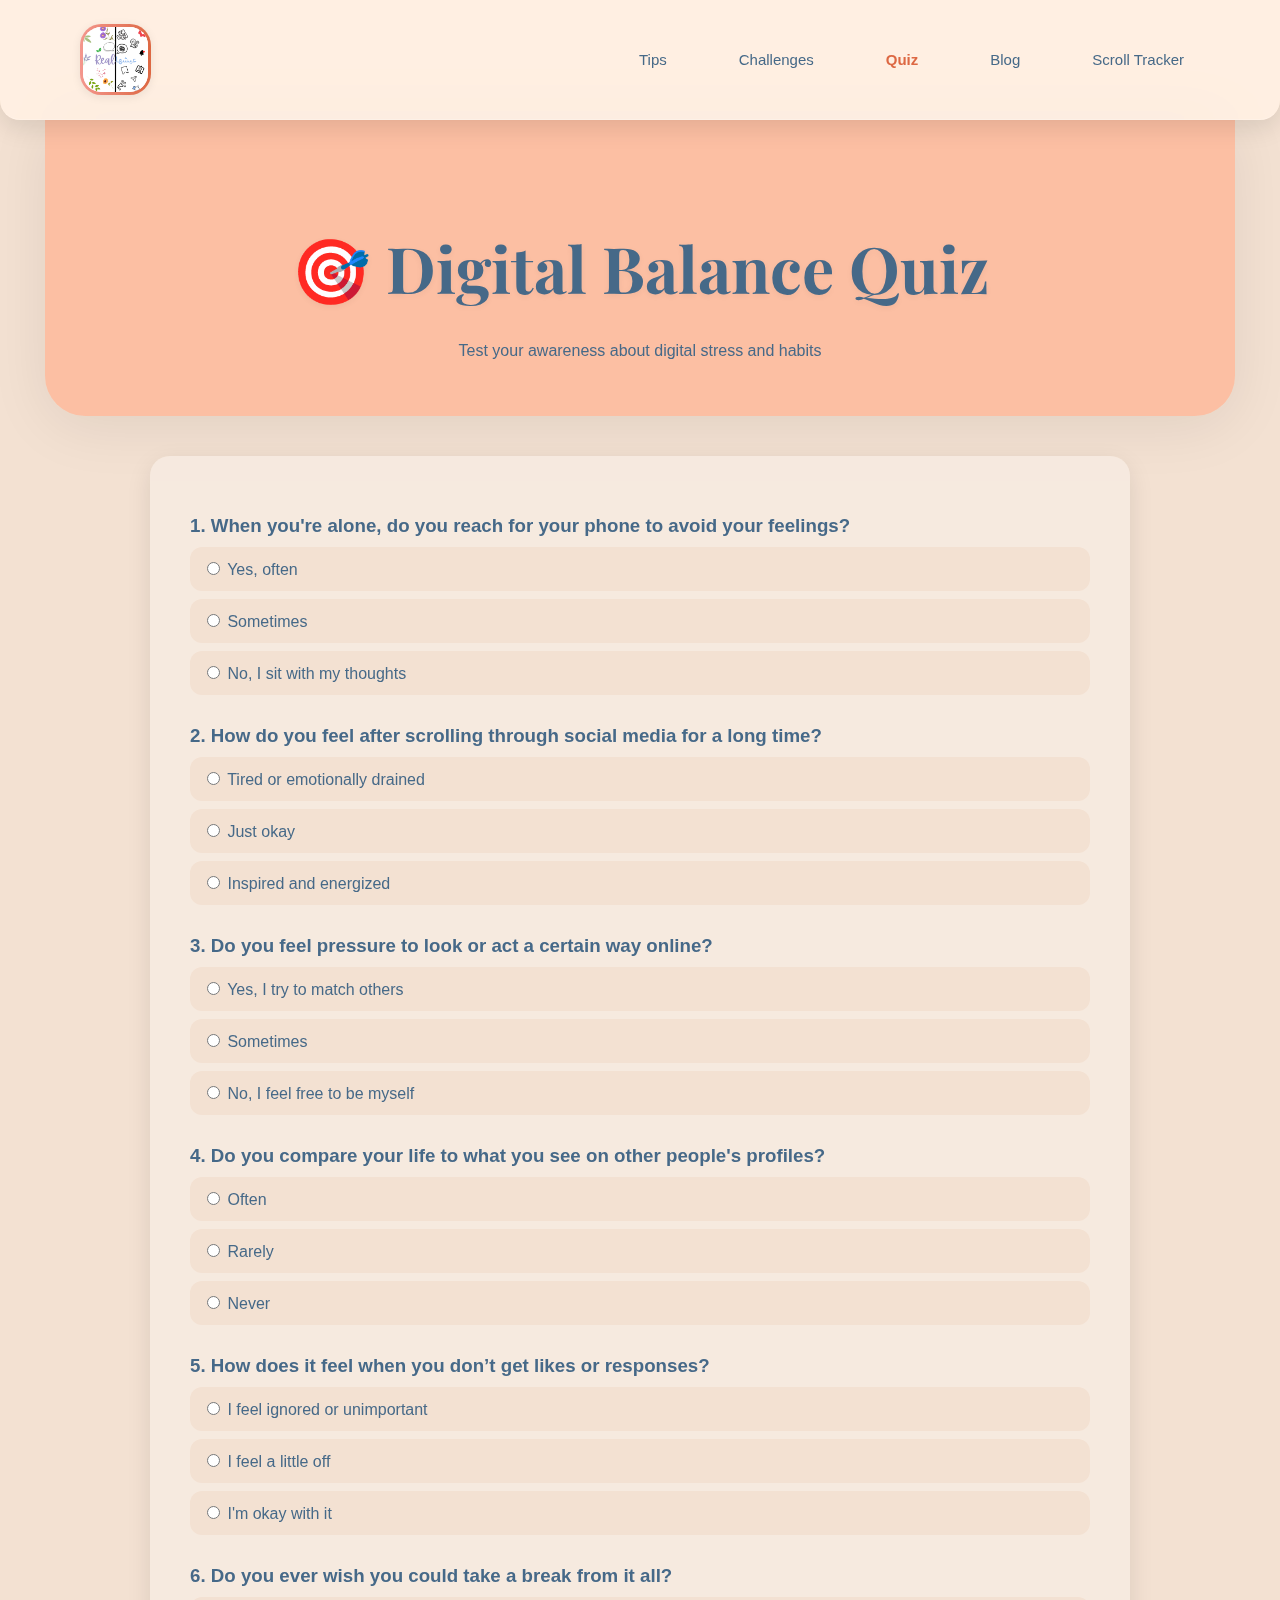
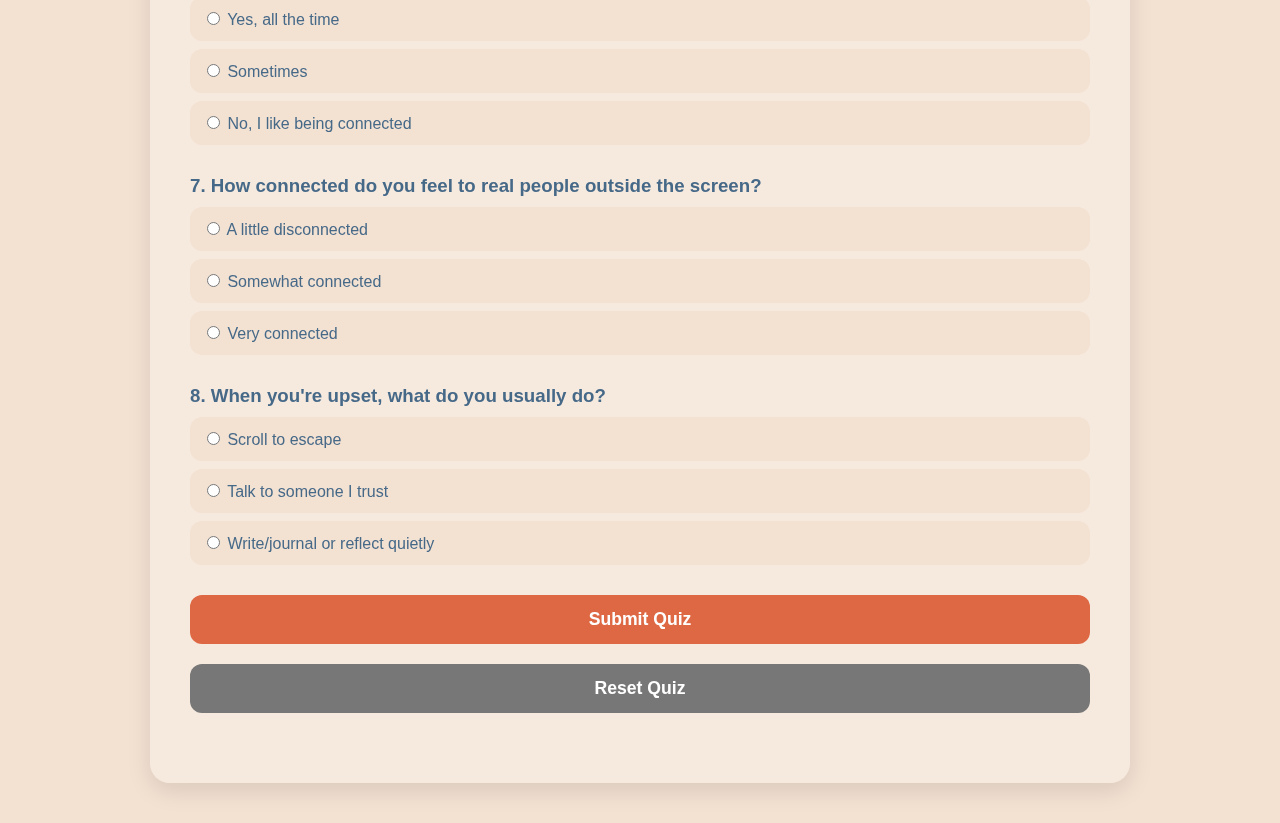
<file: quiz.html>
<!DOCTYPE html>
<html lang="en">

<head>
    <meta charset="UTF-8" />
    <meta name="viewport" content="width=device-width, initial-scale=1.0" />
    <title>Digital Stress Quiz</title>
    <link rel="stylesheet" href="https://cdnjs.cloudflare.com/ajax/libs/font-awesome/6.4.0/css/all.min.css">
    <link rel="stylesheet" href="css/style.css" />
    <style>
        :root {
            --light-orange: #fcbfa3;
            --very-light-orange: #f3e1d2;
            --gray-azure: #466988;
            --orange: #dd6843;
            --shadow: 0 8px 24px rgba(0, 0, 0, 0.1);
        }

        body {
            font-family: 'Segoe UI', sans-serif;
            background: var(--very-light-orange);
            margin: 0;
            padding: 0;
        }

        .quiz-container {
            max-width: 900px;
            margin: 40px auto;
            background: rgba(255, 255, 255, 0.3);
            padding: 40px;
            border-radius: 20px;
            backdrop-filter: blur(20px);
            box-shadow: var(--shadow);
        }

        h1 {
            text-align: center;
            color: var(--orange);
            margin-bottom: 30px;
        }

        .question {
            margin-bottom: 30px;
        }

        .question h3 {
            color: var(--gray-azure);
            margin-bottom: 10px;
        }

        .question label {
            display: block;
            background: var(--very-light-orange);
            padding: 12px;
            margin-bottom: 8px;
            border-radius: 12px;
            cursor: pointer;
            transition: background 0.2s ease;
        }

        .question label:hover {
            background: var(--light-orange);
        }

        .submit-btn,
        .reset-btn {
            display: block;
            width: 100%;
            padding: 14px;
            margin-top: 20px;
            background: var(--orange);
            color: white;
            border: none;
            border-radius: 12px;
            font-size: 1.1rem;
            font-weight: bold;
            cursor: pointer;
        }

        .reset-btn {
            background: #777;
        }

        .result {
            margin-top: 30px;
            text-align: center;
            font-size: 1.2rem;
            font-weight: bold;
            color: var(--gray-azure);
        }

        .badge {
            font-size: 2rem;
            margin-top: 15px;
        }

        .hero {
            text-align: center;
            padding: 60px 20px 40px;
            background: var(--light-orange);
            color: var(--gray-azure);
            border-radius: 0 0 40px 40px;
        }
    </style>
</head>

<body>
    <header class="fixed-nav">
        <img src="assets/images/main_logo.png" alt="Logo" class="circular-logo" />
        <nav>
            <a href="tips.html">Tips</a>
            <a href="challenges.html">Challenges</a>
            <a href="quiz.html" style="color: var(--color-accent); font-weight: bold;">Quiz</a>
            <a href="blog.html">Blog</a>
            <a href="scroll-tracker.html">Scroll Tracker</a>
        </nav>
    </header>
    <div class="hero">
        <h1>🎯 Digital Balance Quiz</h1>
        <p>Test your awareness about digital stress and habits</p>
    </div>

    <div class="quiz-container">
        <form id="quizForm">
            <!-- Question 1 -->
            <div class="question">
                <h3>1. When you're alone, do you reach for your phone to avoid your feelings?</h3>
                <label><input type="radio" name="q1" value="yes" /> Yes, often</label>
                <label><input type="radio" name="q1" value="sometimes" /> Sometimes</label>
                <label><input type="radio" name="q1" value="no" /> No, I sit with my thoughts</label>
            </div>

            <!-- Question 2 -->
            <div class="question">
                <h3>2. How do you feel after scrolling through social media for a long time?</h3>
                <label><input type="radio" name="q2" value="tired" /> Tired or emotionally drained</label>
                <label><input type="radio" name="q2" value="okay" /> Just okay</label>
                <label><input type="radio" name="q2" value="energized" /> Inspired and energized</label>
            </div>

            <!-- Question 3 -->
            <div class="question">
                <h3>3. Do you feel pressure to look or act a certain way online?</h3>
                <label><input type="radio" name="q3" value="yes" /> Yes, I try to match others</label>
                <label><input type="radio" name="q3" value="sometimes" /> Sometimes</label>
                <label><input type="radio" name="q3" value="no" /> No, I feel free to be myself</label>
            </div>

            <!-- Question 4 -->
            <div class="question">
                <h3>4. Do you compare your life to what you see on other people's profiles?</h3>
                <label><input type="radio" name="q4" value="often" /> Often</label>
                <label><input type="radio" name="q4" value="rarely" /> Rarely</label>
                <label><input type="radio" name="q4" value="never" /> Never</label>
            </div>

            <!-- Question 5 -->
            <div class="question">
                <h3>5. How does it feel when you don’t get likes or responses?</h3>
                <label><input type="radio" name="q5" value="sad" /> I feel ignored or unimportant</label>
                <label><input type="radio" name="q5" value="meh" /> I feel a little off</label>
                <label><input type="radio" name="q5" value="fine" /> I'm okay with it</label>
            </div>

            <!-- Question 6 -->
            <div class="question">
                <h3>6. Do you ever wish you could take a break from it all?</h3>
                <label><input type="radio" name="q6" value="yes" /> Yes, all the time</label>
                <label><input type="radio" name="q6" value="sometimes" /> Sometimes</label>
                <label><input type="radio" name="q6" value="no" /> No, I like being connected</label>
            </div>

            <!-- Question 7 -->
            <div class="question">
                <h3>7. How connected do you feel to real people outside the screen?</h3>
                <label><input type="radio" name="q7" value="disconnected" /> A little disconnected</label>
                <label><input type="radio" name="q7" value="somewhat" /> Somewhat connected</label>
                <label><input type="radio" name="q7" value="very" /> Very connected</label>
            </div>

            <!-- Question 8 -->
            <div class="question">
                <h3>8. When you're upset, what do you usually do?</h3>
                <label><input type="radio" name="q8" value="scroll" /> Scroll to escape</label>
                <label><input type="radio" name="q8" value="talk" /> Talk to someone I trust</label>
                <label><input type="radio" name="q8" value="write" /> Write/journal or reflect quietly</label>
            </div>

            <button type="submit" class="submit-btn">Submit Quiz</button>
            <button type="button" class="reset-btn" onclick="resetQuiz()">Reset Quiz</button>
        </form>

        <div class="result" id="resultBox"></div>

        <script>
            const form = document.getElementById('quizForm');
            const resultBox = document.getElementById('resultBox');

            form.addEventListener('submit', function (e) {
                e.preventDefault();
                let stressScore = 0;


                const highStressValues = ['yes', 'tired', 'sad', 'often', 'scroll', 'disconnected'];
                const mediumStressValues = ['sometimes', 'meh', 'rarely', 'somewhat'];

                for (let i = 1; i <= 8; i++) {
                    const selected = document.querySelector(`input[name="q${i}"]:checked`);
                    if (!selected) continue;

                    const val = selected.value;

                    if (highStressValues.includes(val)) {
                        stressScore += 2;
                    } else if (mediumStressValues.includes(val)) {
                        stressScore += 1;
                    } // low-stress values add 0
                }

                // Decide result
                let resultMessage = '';
                let quote = '';
                let medal = '';

                if (stressScore <= 5) {
                    resultMessage = "🌿 You have a healthy digital balance. Keep reflecting and checking in with yourself.";
                    quote = "“Peace begins when expectation ends.” – Sri Chinmoy";
                    medal = "🥇 Gold – You're in control!";
                } else if (stressScore <= 11) {
                    resultMessage = "⏳ You're doing okay, but might benefit from more offline time.";
                    quote = "“Almost everything will work again if you unplug it for a few minutes, including you.” – Anne Lamott";
                    medal = "🥈 Silver – Be gentle with yourself.";
                } else {
                    resultMessage = "🚨 You're likely feeling digital stress. You deserve peace, rest, and real connection.";
                    quote = "“You don't have to be available to everyone all the time.”";
                    medal = "🥉 Bronze – Time to reconnect with yourself.";
                }

                // Output result
                resultBox.innerHTML = `
            ✅ <strong>Your Score: ${stressScore}/16</strong><br>
            <div class="badge">${medal}</div>
            <p>${resultMessage}</p>
            <blockquote style="margin-top: 10px; font-style: italic; color: #555;">${quote}</blockquote>
            <p style="margin-top:20px;"><a href="blog.html" style="color: var(--orange); font-weight: bold;">Explore stories & tips to help you</a></p>
        `;
            });

            function resetQuiz() {
                form.reset();
                resultBox.innerHTML = '';
            }
        </script>

</body>

</html>
</file>
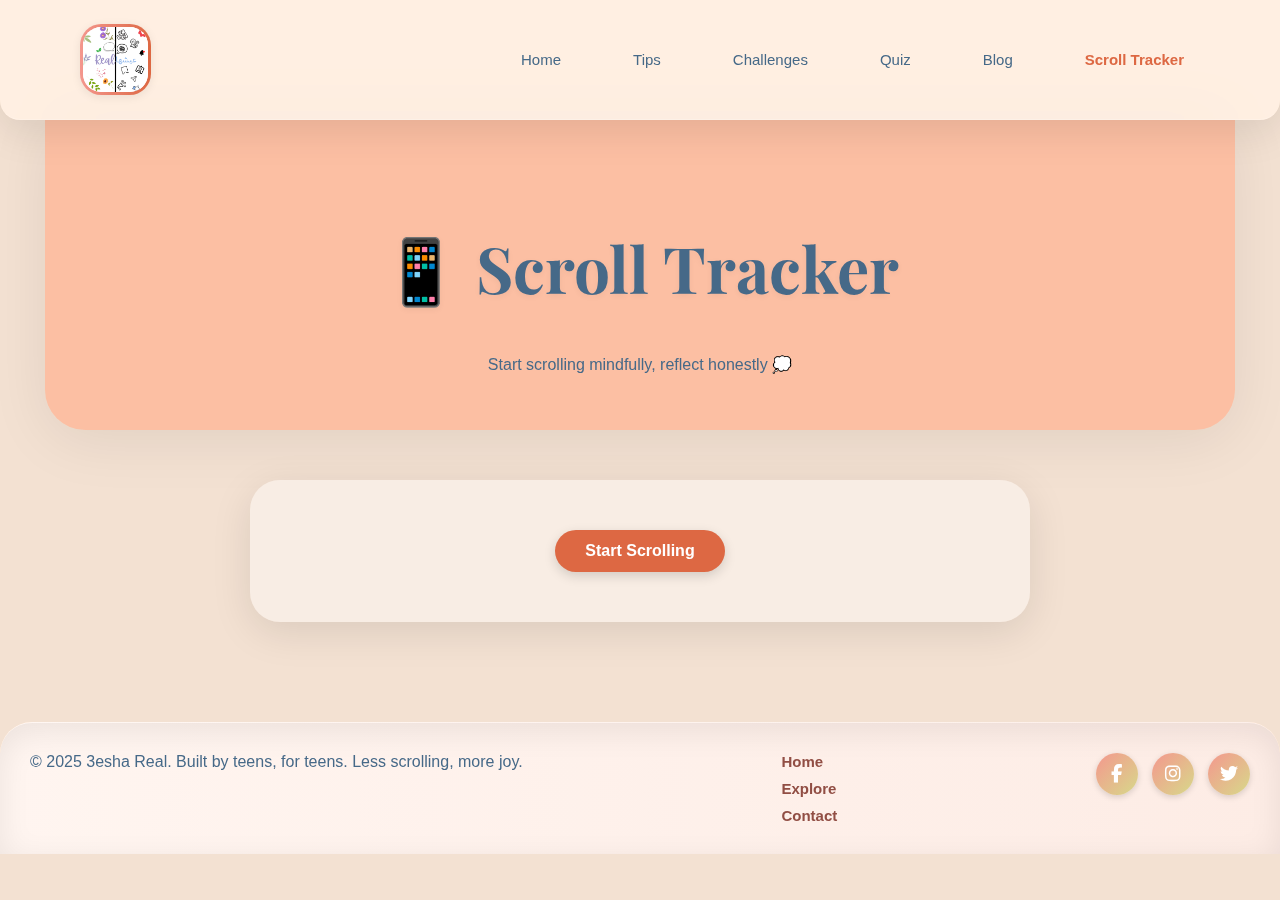
<file: scroll-tracker.html>
<!DOCTYPE html>
<html lang="en">

<head>
    <meta charset="UTF-8" />
    <meta name="viewport" content="width=device-width, initial-scale=1.0" />
    <title>Scroll Tracker</title>
    <link rel="stylesheet" href="https://cdnjs.cloudflare.com/ajax/libs/font-awesome/6.4.0/css/all.min.css">
    <link rel="stylesheet" href="css/style.css" />
    <style>
        body {
            font-family: 'Segoe UI', sans-serif;
            background: var(--very-light-orange);
            margin: 0;
            padding: 0;
        }



        .hero {
            text-align: center;
            padding: 60px 20px 40px;
            background: var(--light-orange);
            color: var(--gray-azure);
            border-radius: 0 0 40px 40px;
        }

        main {
            max-width: 700px;
            margin: 50px auto;
            padding: 40px;
            background: rgba(255, 255, 255, 0.4);
            backdrop-filter: blur(20px);
            border-radius: 30px;
            box-shadow: var(--shadow);
            display: flex;
            flex-direction: column;
            align-items: center;
            gap: 30px;
        }

        .btn {
            padding: 12px 30px;
            font-size: 1rem;
            font-weight: bold;
            border-radius: 50px;
            background: var(--orange);
            color: white;
            border: none;
            cursor: pointer;
            transition: background 0.3s ease;
            box-shadow: 0 4px 12px rgba(0, 0, 0, 0.15);
            margin: 10px auto;
            display: block;
        }

        .btn:hover {
            background: #c6532f;
        }

        .hidden {
            display: none;
        }

        .result {
            font-size: 1.2rem;
            font-weight: 600;
            color: var(--gray-azure);
            text-align: center;
        }

        label {
            font-weight: 500;
            margin-bottom: 10px;
            display: block;
            color: var(--gray-azure);
        }

        .option-group {
            display: flex;
            flex-direction: column;
            gap: 10px;
            text-align: left;
            margin-top: 10px;
        }

        .result-group {
            margin-bottom: 30px;
            width: 100%;
        }

        .mood-suggestion {
            margin-top: 20px;
            font-size: 1rem;
            color: #333;
            text-align: center;
            padding: 20px;
            background: rgba(255, 255, 255, 0.3);
            border-radius: 16px;
        }

        .quote {
            font-style: italic;
            margin-top: 10px;
            color: #555;
            text-align: center;
        }

        #timerDisplay {
            text-align: center;
            font-size: 1.3rem;
            font-weight: bold;
            color: var(--gray-azure);
            margin-top: 10px;
        }
    </style>
</head>

<body>
    <header>
        <img src="assets/images/main_logo.png" alt="Logo" class="circular-logo">
        <nav>
            <a href="index.html">Home</a>
            <a href="tips.html">Tips</a>
            <a href="challenges.html">Challenges</a>
            <a href="quiz.html">Quiz</a>
            <a href="blog.html">Blog</a>
            <a href="scroll-tracker.html" style="color: var(--color-accent); font-weight: bold;">Scroll Tracker</a>
        </nav>
    </header>

    <section class="hero">
        <h1>📱 Scroll Tracker</h1>
        <p>Start scrolling mindfully, reflect honestly 💭</p>
    </section>

    <main>
        <!-- Timer -->
        <div id="timerSection">
            <button class="btn" onclick="startTimer()" id="startBtn">Start Scrolling</button>
            <button class="btn hidden" onclick="stopTimer()" id="stopBtn">Stop</button>
            <div id="timerDisplay" class="hidden">⏱ Time: 0m 0s</div>
        </div>

        <!-- Result Section -->
        <div id="resultSection" class="hidden">
            <!-- This will show the final stopped time above questions -->
            <p id="stoppedTime" class="result"></p>

            <div class="result-group">
                <label>💭 How do you feel right now?</label>
                <div class="option-group">
                    <label><input type="radio" name="feeling" value="relaxed" /> Relaxed or peaceful</label>
                    <label><input type="radio" name="feeling" value="tired" /> Tired or unfocused</label>
                    <label><input type="radio" name="feeling" value="guilty" /> Guilty or wasted time</label>
                    <label><input type="radio" name="feeling" value="neutral" /> Just okay, not sure</label>
                </div>
            </div>

            <div class="result-group">
                <label>⏰ Was it worth the time?</label>
                <div class="option-group">
                    <label><input type="radio" name="worth" value="yes" /> Yes – I needed a break</label>
                    <label><input type="radio" name="worth" value="no" /> Not really – I could’ve done something
                        else</label>
                </div>
            </div>

            <button class="btn" onclick="analyzeReflection()">Submit Reflection</button>

            <div class="mood-suggestion hidden" id="moodSuggestion"></div>
            <div class="quote hidden" id="moodQuote"></div>
            <div class="mood-suggestion hidden" id="feedbackSection"></div>
        </div>
    </main>

    <footer>
        <div>&copy; 2025 3esha Real. Built by teens, for teens. Less scrolling, more joy.</div>
        <div class="footer-menu">
            <a href="#">Home</a>
            <a href="#">Explore</a>
            <a href="#">Contact</a>
        </div>
        <div class="socials">
            <button><i class="fab fa-facebook-f"></i></button>
            <button><i class="fab fa-instagram"></i></button>
            <a href="#"><i class="fab fa-twitter"></i></a>
        </div>
    </footer>

    <script>
        let startTime;
        let timerInterval;

        function startTimer() {
            startTime = Date.now();
            const timerDisplay = document.getElementById("timerDisplay");

            document.getElementById("stopBtn").classList.remove("hidden");
            document.getElementById("startBtn").classList.add("hidden");

            timerDisplay.classList.remove("hidden");
            timerDisplay.textContent = "⏳ Scrolling time: 0m 0s";

            timerInterval = setInterval(() => {
                const now = Date.now();
                const elapsed = now - startTime;
                const minutes = Math.floor(elapsed / 60000);
                const seconds = Math.floor((elapsed % 60000) / 1000);
                timerDisplay.textContent = `⏳ Scrolling time: ${minutes}m ${seconds}s`;
            }, 1000);
        }

        function stopTimer() {
            clearInterval(timerInterval);

            const endTime = Date.now();
            const totalTime = endTime - startTime;
            const minutes = Math.floor(totalTime / 60000);
            const seconds = Math.floor((totalTime % 60000) / 1000);

            const timeText = `✅ You scrolled for ${minutes} minute(s) and ${seconds} second(s).`;

            document.getElementById("timerDisplay").textContent = timeText;
            document.getElementById("stoppedTime").textContent = timeText;

            document.getElementById("timerSection").classList.add("hidden");
            document.getElementById("resultSection").classList.remove("hidden");
        }

        function analyzeReflection() {
            const feelingInput = document.querySelector('input[name="feeling"]:checked');
            const worthInput = document.querySelector('input[name="worth"]:checked');

            if (!feelingInput || !worthInput) {
                alert("Please answer both questions.");
                return;
            }

            const feeling = feelingInput.value;
            const worth = worthInput.value;

            const moodSuggestion = document.getElementById("moodSuggestion");
            const moodQuote = document.getElementById("moodQuote");
            const feedbackBox = document.getElementById("feedbackSection");

            if (feeling === "relaxed") {
                moodSuggestion.textContent = "✨ You found peace – maybe journaling or drawing would deepen it.";
                moodQuote.textContent = "“Almost everything will work again if you unplug it for a few minutes... including you.” – Anne Lamott";
            } else if (feeling === "tired") {
                moodSuggestion.textContent = "😴 Try a walk, stretch, or 5 mins of stillness to restore energy.";
                moodQuote.textContent = "“You owe yourself the love that you so freely give to others.”";
            } else if (feeling === "guilty") {
                moodSuggestion.textContent = "💡 Don’t beat yourself up – your awareness is the first win.";
                moodQuote.textContent = "“Be kind to yourself. You are doing the best you can.”";
            } else {
                moodSuggestion.textContent = "🌀 It’s okay to feel unsure – a short offline activity may help clarify.";
                moodQuote.textContent = "“Your worth is not measured in likes or scroll time.”";
            }

            moodSuggestion.classList.remove("hidden");
            moodQuote.classList.remove("hidden");

            feedbackBox.textContent = (worth === "yes")
                ? "✅ Great! It sounds like your scrolling served a purpose today."
                : "⚠️ Next time, try setting a timer or planning a better break.";

            feedbackBox.classList.remove("hidden");
        }
    </script>
</body>

</html>
</file>
<file: css/style.css>
/* real_styles_advanced.css */

@import url('https://fonts.googleapis.com/css2?family=IBM+Plex+Sans:wght@300;400;600;700&family=Playfair+Display:wght@700&display=swap');

:root {
  --light-orange: #fcbfa3;
  --pastel-red: #f7907f;
  --lighter-pastel-red: #f4978e;
  --very-light-orange: #f3e1d2;
  --darker-pastel-red: #f3aca5;
  --pinkish-pastel-red: #f08080;
  --brownish-orange: #cc8b5a;
  --orange: #dd6843;
  --gray-yellow: #d7d98a;
  --brownish-red: #914e44;
  --brown: #914e44;
  --dark-red: #582d2a;
  --dark-gray-brown: #4d3932;
  --gray-azure: #466988;
  --black: #000;


  --text-primary: #466988;
  --text-muted: #5d7a8e;
  --glass: rgba(255, 255, 255, 0.5);
  --glass-border: rgba(255, 255, 255, 0.2);
  --shadow: 0 10px 40px rgba(0, 0, 0, 0.1);

  --color-accent: var(--orange);
  --color-action: linear-gradient(to right, var(--pastel-red), var(--orange));
  --color-glass-bg: rgba(255, 255, 255, 0.6);
  --color-highlight: var(--gray-azure);
}

body {
  margin: 0;
  font-family: 'Cairo', sans-serif;
  font-weight: 400;
  font-size: 16px;
  background: linear-gradient(to bottom, var(--very-light-orange), #ffffff);
  color: var(--text-primary);
  overflow-x: hidden;
}

header {
  backdrop-filter: blur(20px) saturate(180%);
  background: var(--glass);
  border-bottom: 1px solid var(--glass-border);
  box-shadow: var(--shadow);
  padding: 24px 80px;
  display: flex;
  justify-content: space-between;
  align-items: center;
  position: sticky;
  top: 0;
  z-index: 100;
  border-radius: 0 0 20px 20px;
}


.logo {
  height: 80px;
  filter: drop-shadow(0 2px 4px rgba(0, 0, 0, 0.15));
}

.circular-logo {
  width: 65px;
  height: 65px;
  border-radius: 30%; 
  border: 2px solid var(--light-orange);
  object-fit: cover;
  box-shadow: 0 2px 10px rgba(0, 0, 0, 0.08);
  background-color: white;
  transition: transform 0.3s ease;
  border: 3px solid transparent;
background-image: linear-gradient(white, white), 
  linear-gradient(to right, var(--lighter-pastel-red), var(--orange));
background-origin: border-box;
background-clip: content-box, border-box;

}

.circular-logo:hover {
  transform: scale(1.05);
}



nav {
  display: flex;
  gap: 40px;
  font-size: 15px;
}

nav a {
  text-decoration: none;
  color: var(--text-primary);
  font-weight: 500;
  transition: color 0.3s;
  padding: 8px 16px;
  border-radius: 10px;
}

nav a:hover {
  background: var(--color-action);
  color: white;
  box-shadow: 0 4px 12px rgba(0, 0, 0, 0.1);
}



.right-nav a {
  text-decoration: none;
  color: var(--text-primary);
  font-weight: 600;
  font-size: 15px;
  padding: 10px 20px;
  border-radius: 14px;
  transition: 0.3s ease;
}

.right-nav a:hover {
  background: var(--color-action);
  color: white;
  box-shadow: 0 4px 14px rgba(0, 0, 0, 0.1);
}


.btn {
  padding: 10px 20px;
  border: none;
  background: var(--color-action);
  border-radius: 14px;
  color: white;
  font-weight: 600;
  font-size: 15px;
  box-shadow: 0 4px 20px rgba(0, 0, 0, 0.1);
  transition: all 0.3s ease;
  cursor: pointer;
  text-decoration: none;
  display: inline-block;

}

.btn:hover {
  filter: brightness(1.1);
  transform: translateY(-2px);
}

.hero {
    position: relative; 
  padding: 50px 50px 80px;
  max-width: 1150px;
  margin: auto;
  text-align: left;
  background: var(--color-glass-bg);
  border-radius: 28px;
  backdrop-filter: blur(28px);
  box-shadow: 0 10px 60px rgba(0, 0, 0, 0.08);
}



.hero h1 {
  font-size: 4rem;
  font-family: 'Playfair Display', serif;
  color: var(--gray-azure);
  font-weight: 700;
  line-height: 1.4;
  text-shadow: 0 2px 6px rgba(0, 0, 0, 0.05);
  animation: fadeInUp 1s ease both;
}




.hero h1 {
  animation: fadeInUp 1.2s ease-in-out both;
}
@keyframes fadeInUp {
  from {
    transform: translateY(20px);
    opacity: 0;
  }
  to {
    transform: translateY(0);
    opacity: 1;
  }
}




.hero .tagline {
  font-family: 'Cairo', sans-serif;
  font-size: 1.4rem;
  color: var(--orange);
  font-weight: 700;
  margin-bottom: 24px;
  letter-spacing: 1.2px;
}


footer {
  background: linear-gradient(to right, #fff5f0, #fdece5);
  backdrop-filter: blur(24px) saturate(180%);
  border-top: 1px solid var(--glass-border);
  box-shadow: inset 0 8px 32px rgba(0, 0, 0, 0.08);
  padding: 30px;
  display: flex;
  justify-content: space-between;
  align-items: flex-start;
  flex-wrap: wrap;
  border-radius: 32px 32px 0 0;
  margin-top: 100px;
}



.footer-left {
  display: flex;
  flex-direction: column;
  gap: 8px;
  font-size: 15px;
  color: var(--text-muted);
}

.footer-menu {
  display: flex;
  flex-direction: column;
  gap: 10px;
  font-weight: 600;
  font-size: 15px;
}

.footer-menu a {
  color: var(--brownish-red);
  text-decoration: none;
  transition: color 0.3s;
}

.footer-menu a:hover {
  color: var(--color-accent);
}

.socials {
  display: flex;
  gap: 14px;
  margin-bottom: 12px;
}

.socials button {
  width: 42px;
  height: 42px;
  border-radius: 50%;
  border: none;
  background: linear-gradient(135deg, var(--lighter-pastel-red), var(--gray-yellow));
  color: white;
  font-weight: bold;
  font-size: 18px;
  cursor: pointer;
  box-shadow: 0 2px 6px rgba(0,0,0,0.15);
  transition: transform 0.3s ease;
}

.socials a {
  width: 42px;
  height: 42px;
  border-radius: 50%;
  background: linear-gradient(135deg, var(--lighter-pastel-red), var(--gray-yellow));
  color: white;
  font-size: 18px;
  display: flex;
  align-items: center;
  justify-content: center;
  box-shadow: 0 2px 6px rgba(0, 0, 0, 0.15);
  transition: transform 0.3s ease;
  text-decoration: none;
}

.socials a:hover {
  transform: scale(1.15);
}

.socials button:hover {
  transform: scale(1.15);
}

.store-links img {
  height: 44px;
  margin-right: 14px;
  border-radius: 10px;
  box-shadow: var(--shadow);
}



.footer-bottom {
  text-align: center;
  width: 100%;
  font-size: 14px;
  margin-top: 50px;
  color: var(--text-muted);
  font-style: italic;
}




select {
  background: var(--glass);
  border: 1px solid #bbb;
  border-radius: 10px;
  padding: 6px 12px;
  backdrop-filter: blur(12px);
  box-shadow: var(--shadow);
  font-size: 15px;
  font-weight: 500;
  color: var(--text-primary);
  appearance: none;
}



::-webkit-scrollbar {
  width: 10px;
}

::-webkit-scrollbar-track {
  background: #fceae0;
  border-radius: 10px;
}

::-webkit-scrollbar-thumb {
  background: var(--orange);
  border-radius: 10px;
}

::-webkit-scrollbar-thumb:hover {
  background: var(--brownish-red);
}


.hero-decor {
  position: absolute;
  top: -60px;
  left: -60px;
  width: 300px;
  opacity: 0.2;
  z-index: 0;
  pointer-events: none;
}


@media (max-width: 1024px) {
  header {
    flex-wrap: wrap;
    padding: 20px 40px;
    text-align: center;
    justify-content: center;
    gap: 20px;
  }

  nav {
    flex-wrap: wrap;
    gap: 20px;
    justify-content: center;
  }

  .right-nav {
    flex-wrap: wrap;
    gap: 14px;
  }

  .hero {
    padding: 100px 40px;
    text-align: center;
  }

  .hero h1 {
    font-size: 3rem;
  }

  footer {
    padding: 40px 20px;
    flex-direction: column;
    align-items: center;
    text-align: center;
    gap: 32px;

  }

  .footer-left,
  .footer-menu {
    align-items: center;
  }

  .store-links img {
    margin-bottom: 10px;
  }
}

@media (max-width: 600px) {
  .hero h1 {
    font-size: 2.2rem;
  }

  .tagline {
    font-size: 1rem;
  }

  .btn {
    padding: 8px 16px;
    font-size: 14px;
  }

  .logo {
    height: 60px;
  }

  .socials button {
    width: 36px;
    height: 36px;
    font-size: 16px;
  }
}
</file>
